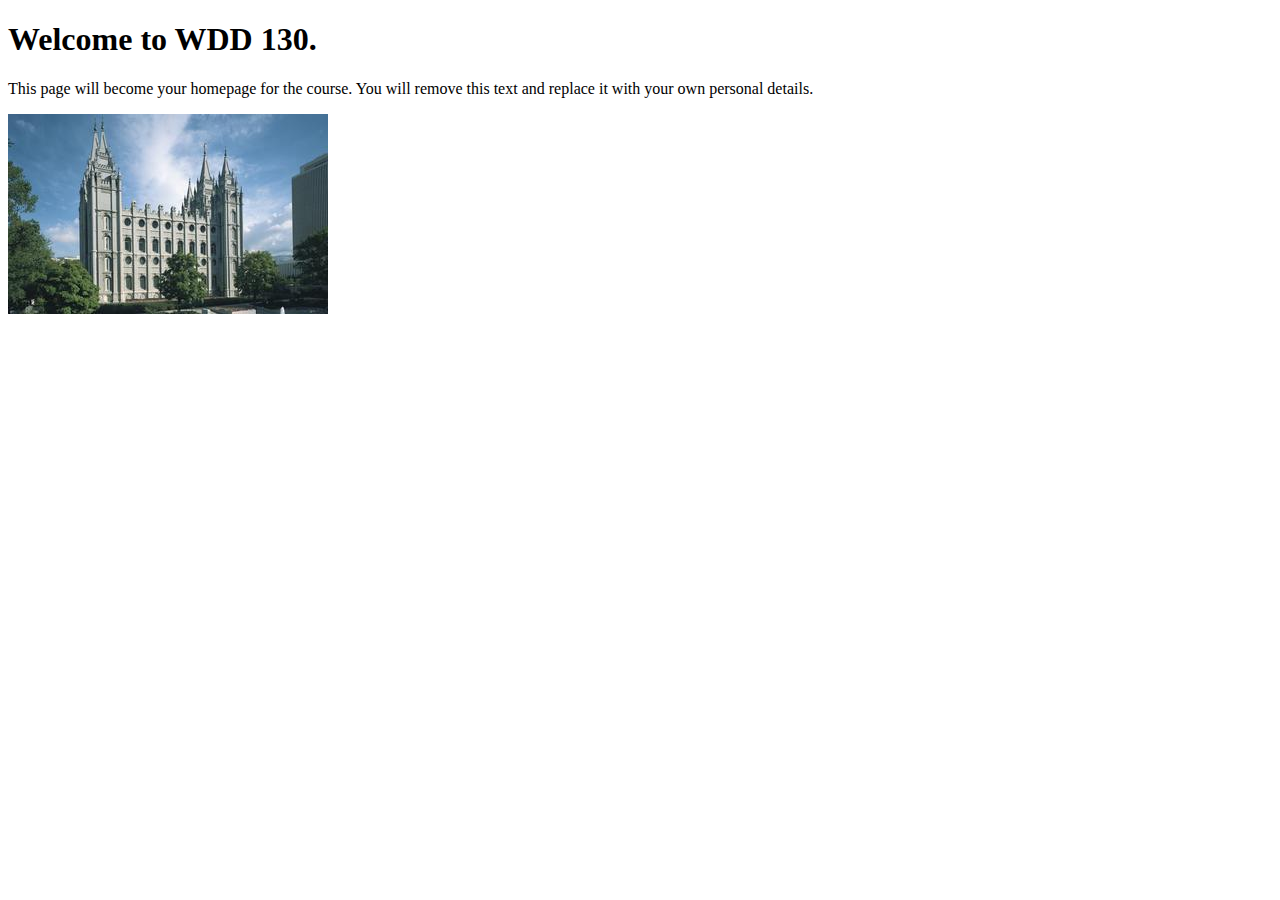
<file: index.html>
<!DOCTYPE html>
<html lang="en">
<head>
    <meta charset="UTF-8">
    <meta name="viewport" content="width=device-width, initial-scale=1.0">
    <title>WDD 130 | Personal Homepage</title>
</head>
<body>
    <h1>Welcome to WDD 130.</h1>
    <p>This page will become your homepage for the course. You will remove this text and replace it with your own personal details.</p>

    <img src="images/salt-lake-temple.jpg" alt="The Salt Lake Temple.">
</body>
</html>
</file>
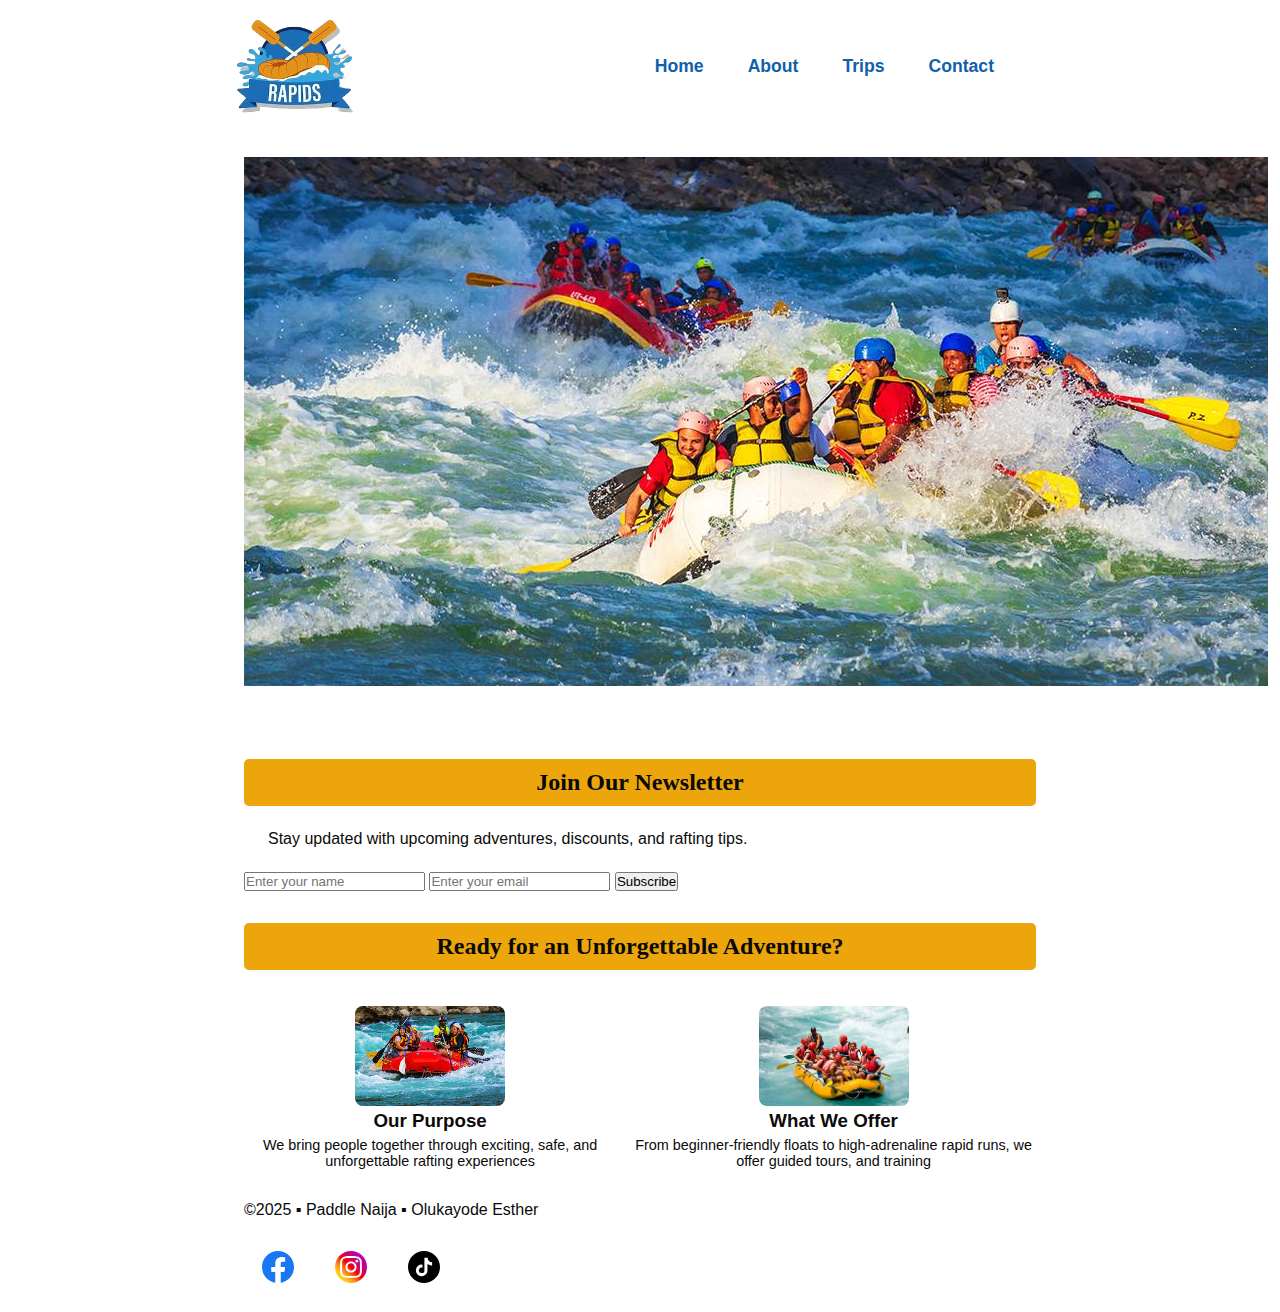
<file: wwr/index.html>
<!DOCTYPE html>
<html lang="en">

<head>
    <meta charset="UTF-8" />
    <meta name="viewport" content="width=device-width, initial-scale=1.0" />
    <title>White Water Rafting | Home</title>
    <link rel="stylesheet" href="styles/rafting.css" />
</head>

<body>
    <header>
        <img src="images/wwrlogo.png" alt="Paddle Naija Logo">
        <nav>
            <ul>
                <li><a href="/index.html" class="active">Home</a></li>
                <li><a href="about.html">About</a></li>
                <li><a href="trips.html">Trips</a></li>
                <li><a href="contact.html">Contact</a></li>
            </ul>
        </nav>
    </header>
    <main>

        <section class="main">
            <img src="images/rafts.jpg" alt="Rafting Adventure" />
            <h1 class="hero-text">Experience the Thrill of White Water Rafting</h1>
        </section>

        <section class="newsletter">
            <h2>Join Our Newsletter</h2>
            <p>Stay updated with upcoming adventures, discounts, and rafting tips.</p>
            <form>
                <input type="text" name="name" placeholder="Enter your name" required />
                <input type="email" name="email" placeholder="Enter your email" required />
                <button type="submit">Subscribe</button>
            </form>
        </section>

        <section class="cta">
            <h2>Ready for an Unforgettable Adventure?</h2>
        </section>

        <section class="adventure-gallery">
            <figure>
                <img src="images/adv_2.jpg" alt="Rafting Team" />
                <h3>Our Purpose</h3>
                <figcaption>We bring people together through exciting, safe, and unforgettable rafting experiences
                </figcaption>
            </figure>

            <figure>
                <img src="images/adv_5.jpg" alt="Rafting Fun" />
                <h3>What We Offer</h3>
                <figcaption>From beginner-friendly floats to high-adrenaline rapid runs, we offer guided tours,
                    and training</figcaption>
            </figure>
        </section>
    </main>

    <footer>
        <p>©2025 ▪ Paddle Naija ▪ Olukayode Esther</p>
        <nav class="socialmedia">
            <a href="https://facebook.com">
                <img src="images/facebook.svg" alt="facebook icon">
            </a>

            <a href="https://instagram.com">
                <img src="images/instagram.svg" alt="instagram icon">
            </a>

            <a href="https://tiktok.com">
                <img src="images/tiktok.svg" alt="tiktok icon">
            </a>

        </nav>
    </footer>
</body>

</html>
</file>
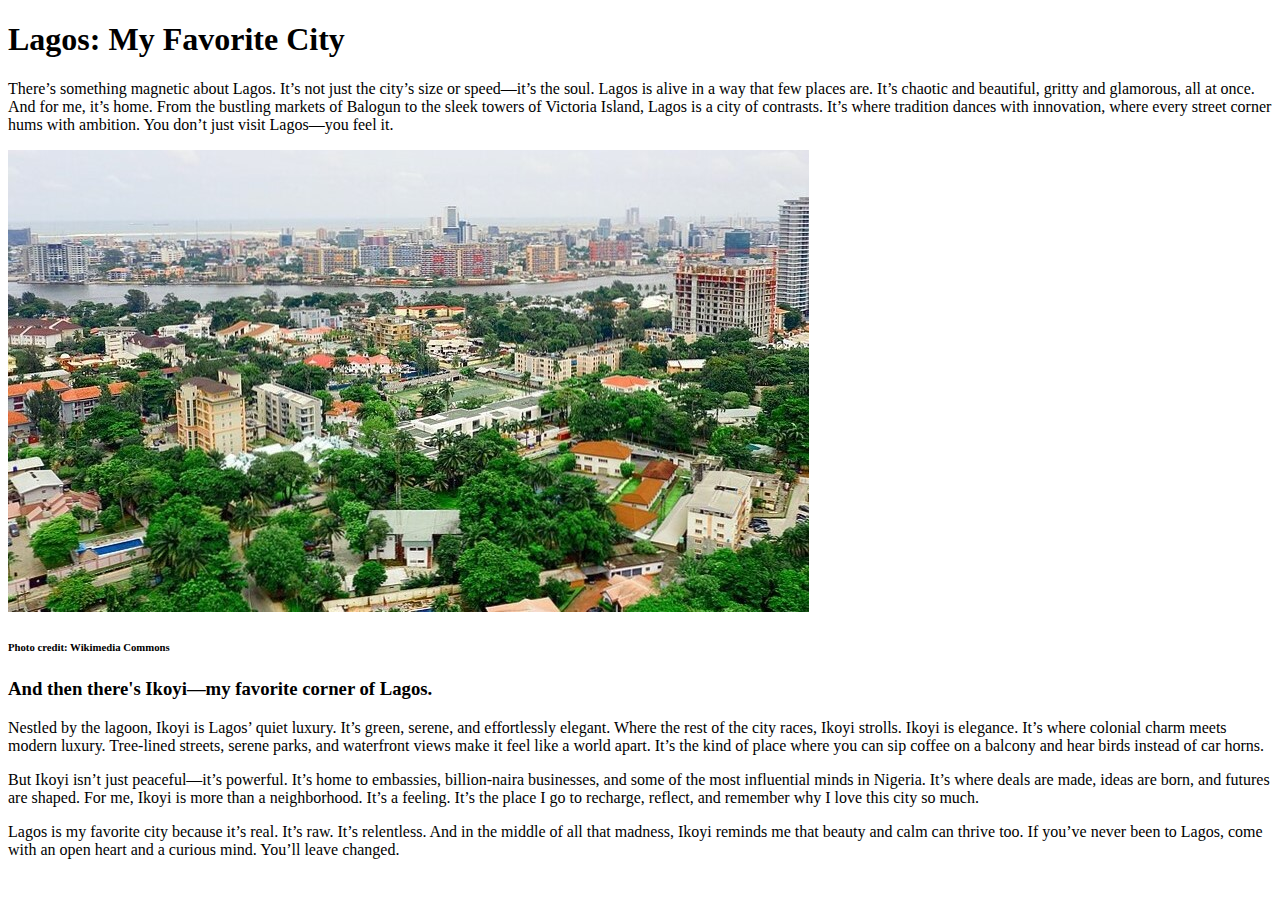
<file: week01/favorite-city.html>
<!DOCTYPE html>
<html lang="en">

<head>
	<meta charset="UTF-8">
	<meta name="viewport" content="width=device-width, initial-scale=1.0">
	<title>Document</title>
</head>

<body>
	<h1>Lagos: My Favorite City</h1>

	<p>There’s something magnetic about Lagos. It’s not just the city’s size or speed—it’s the soul. Lagos is alive in a
		way that few places are. It’s chaotic and beautiful, gritty and glamorous, all at once. And for me, it’s home.
		From the bustling markets of Balogun to the sleek towers of Victoria Island, Lagos is a city of contrasts. It’s
		where tradition dances with innovation, where every street corner hums with ambition. You don’t just visit Lagos—you
		feel it.
	</p>

	<img src="images/ikoyi-lagos-city.jpg" alt="image of Ikoyi"></img>
	<h6>Photo credit: Wikimedia Commons</h6>

	<h3>And then there's Ikoyi—my favorite corner of Lagos.</h3>

	<p>Nestled by the lagoon, Ikoyi is Lagos’ quiet luxury. It’s green, serene, and effortlessly elegant. Where the rest
		of the city races, Ikoyi strolls. Ikoyi is elegance. It’s where colonial charm meets modern luxury. Tree-lined
		streets, serene parks, and waterfront views
		make it feel like a world apart. It’s the kind of place where you can sip coffee on a balcony and hear birds instead
		of car horns.</p>

	<p>But Ikoyi isn’t just peaceful—it’s powerful. It’s home to embassies, billion-naira businesses, and some of the most
		influential minds in Nigeria. It’s where deals are made, ideas are born, and futures are shaped.
		For me, Ikoyi is more than a neighborhood. It’s a feeling. It’s the place I go to recharge, reflect, and remember
		why I love this city so much.</p>

	<p>Lagos is my favorite city because it’s real. It’s raw. It’s relentless. And in the middle of all that madness,
		Ikoyi
		reminds me that beauty and calm can thrive too.
		If you’ve never been to Lagos, come with an open heart and a curious mind. You’ll leave changed.
	</p>

</body>

</html>
</file>
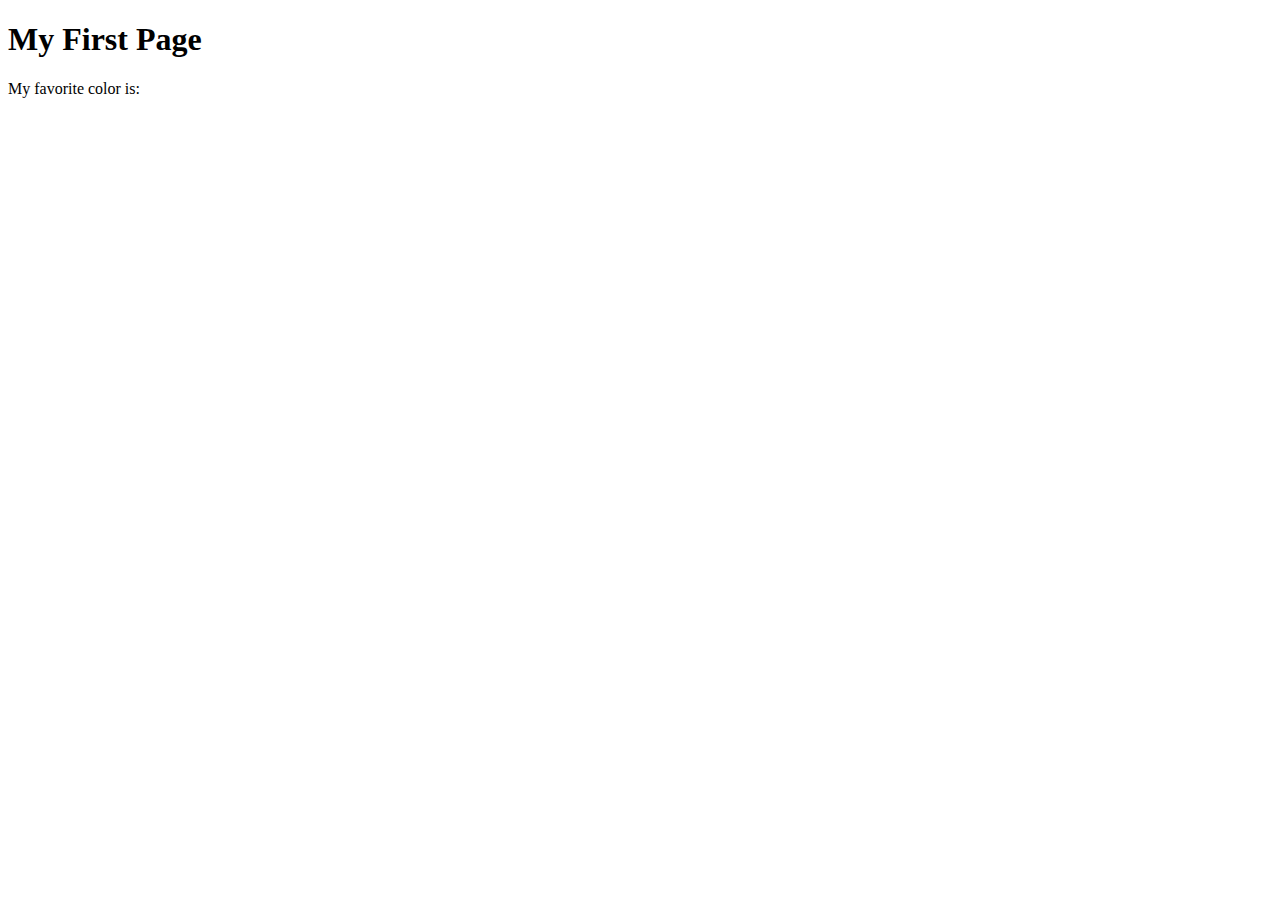
<file: week01/first-page.html>
<!DOCTYPE html>
<html lang="en">
<head>
    <meta charset="UTF-8">
    <meta name="viewport" content="width=device-width, initial-scale=1.0">
    <title>My First Page</title>
</head>
<body>
    <h1>My First Page</h1>
    <p>My favorite color is: </p>
</body>
</html>
</file>
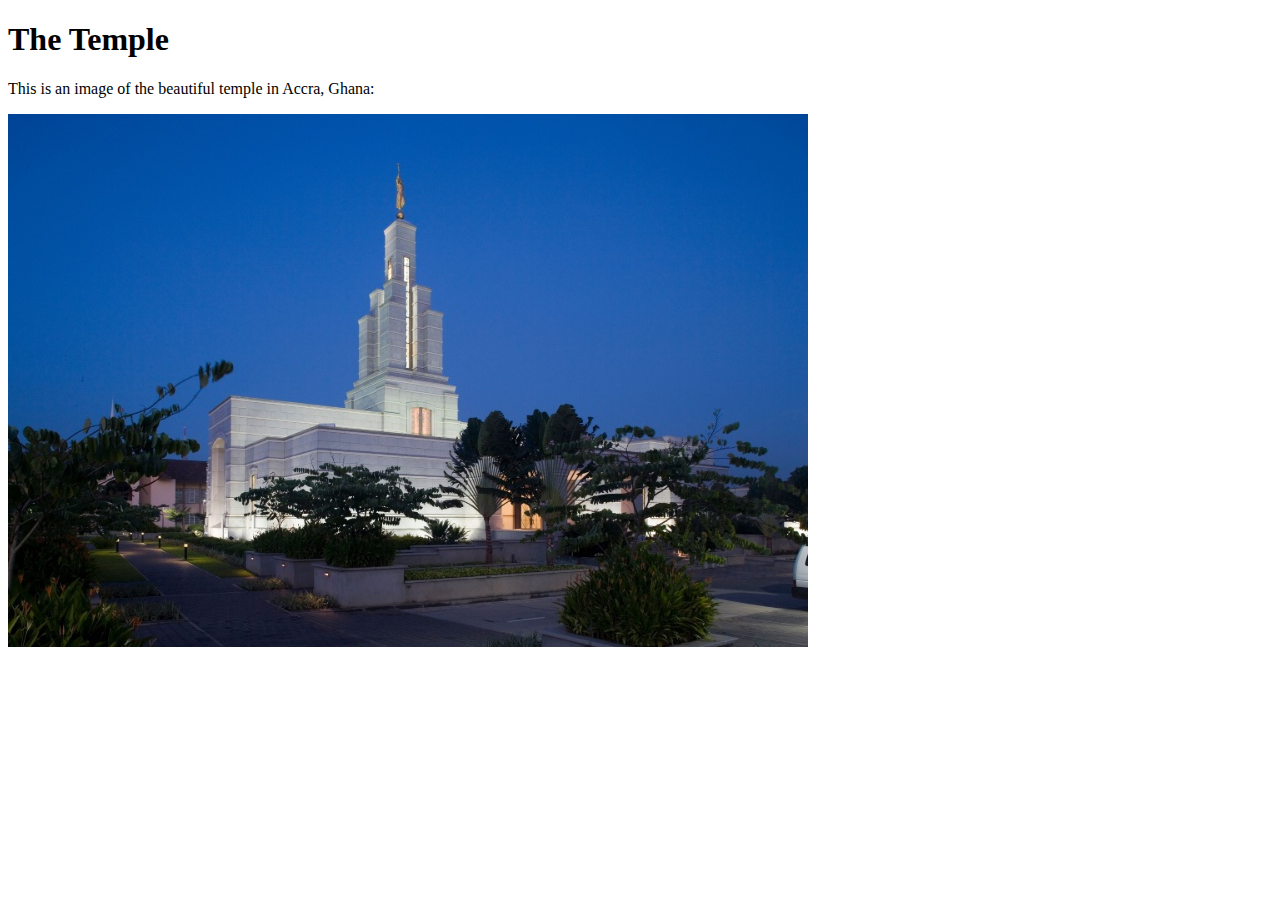
<file: week01/images-solution.html>
<!DOCTYPE html>
<html lang="en">
<head>
    <meta charset="UTF-8">
    <meta name="viewport" content="width=device-width, initial-scale=1.0">
    <title>Temple Image</title>
</head>
<body>
    <h1>The Temple</h1>
    <p>This is an image of the beautiful temple in Accra, Ghana:</p>
    <img src="images/temple-small.jpg" alt="The Accra Ghana Temple">
    
</body>
</html>
</file>
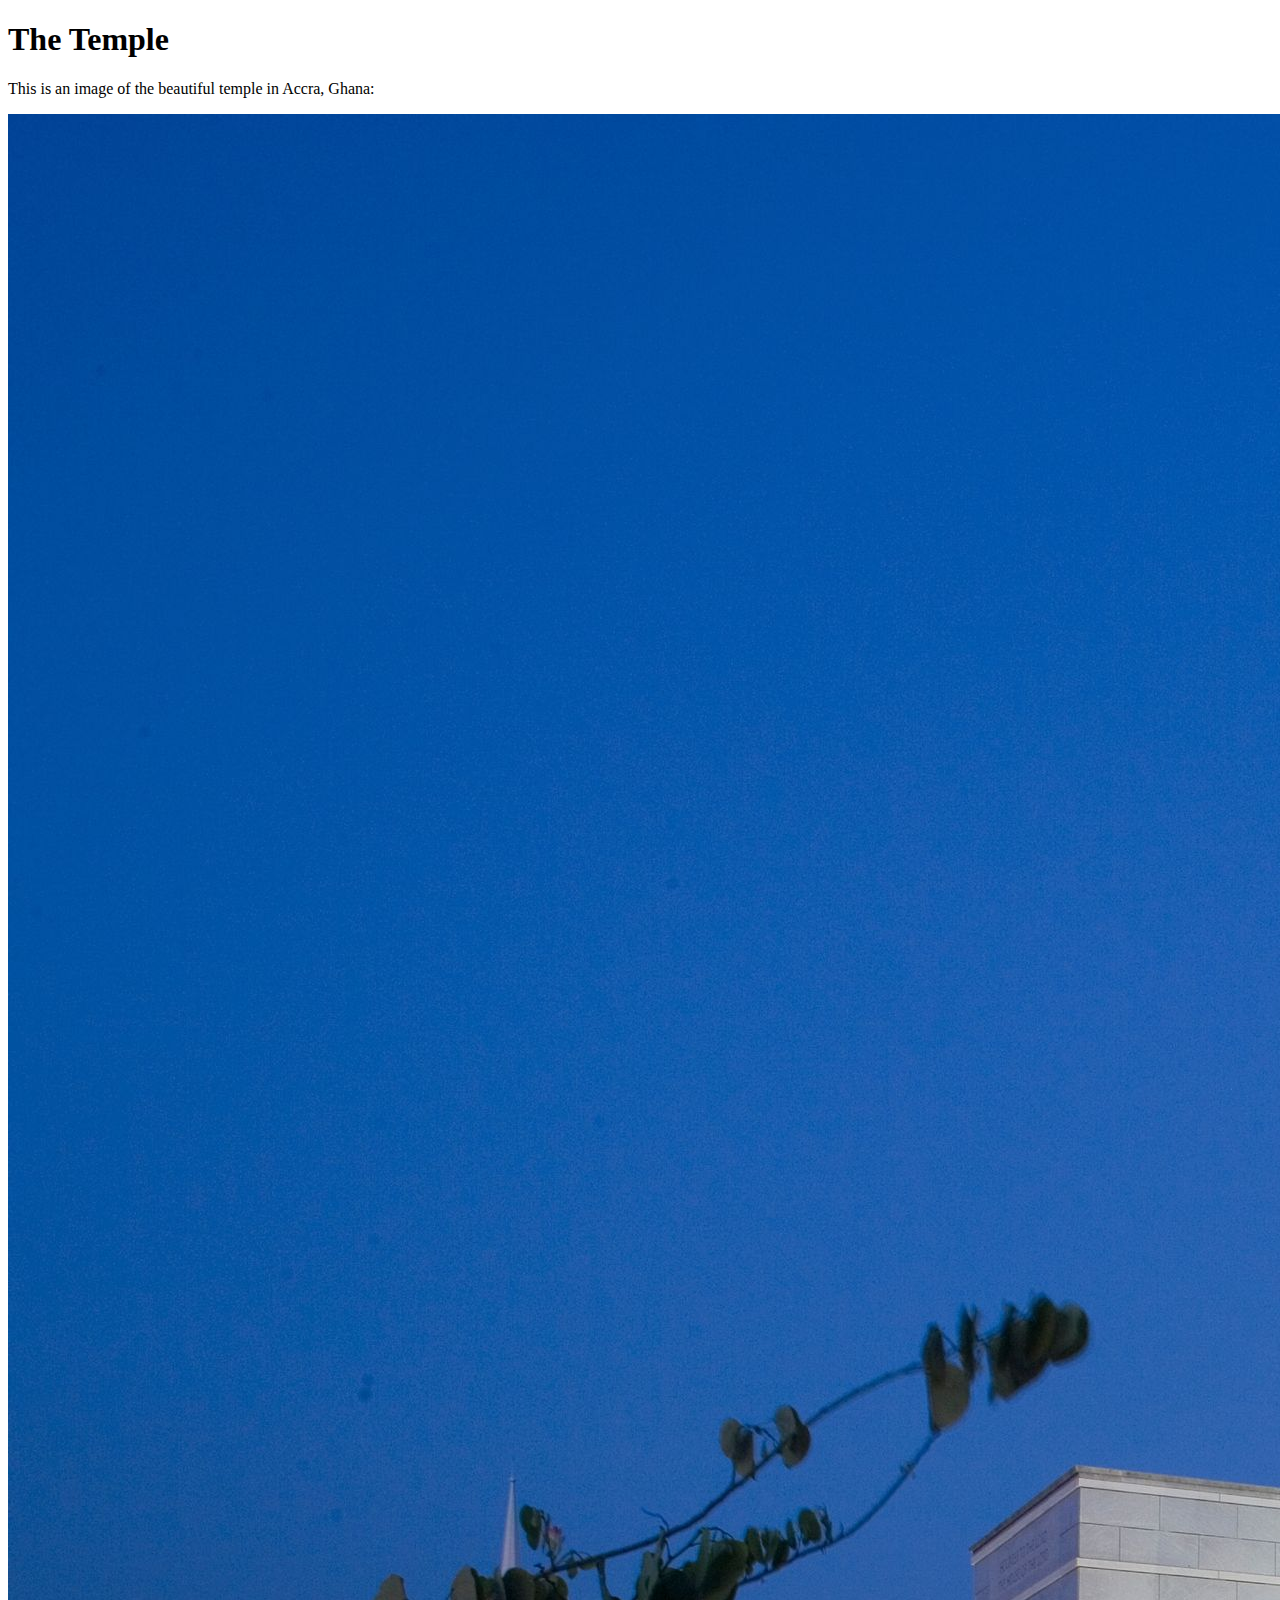
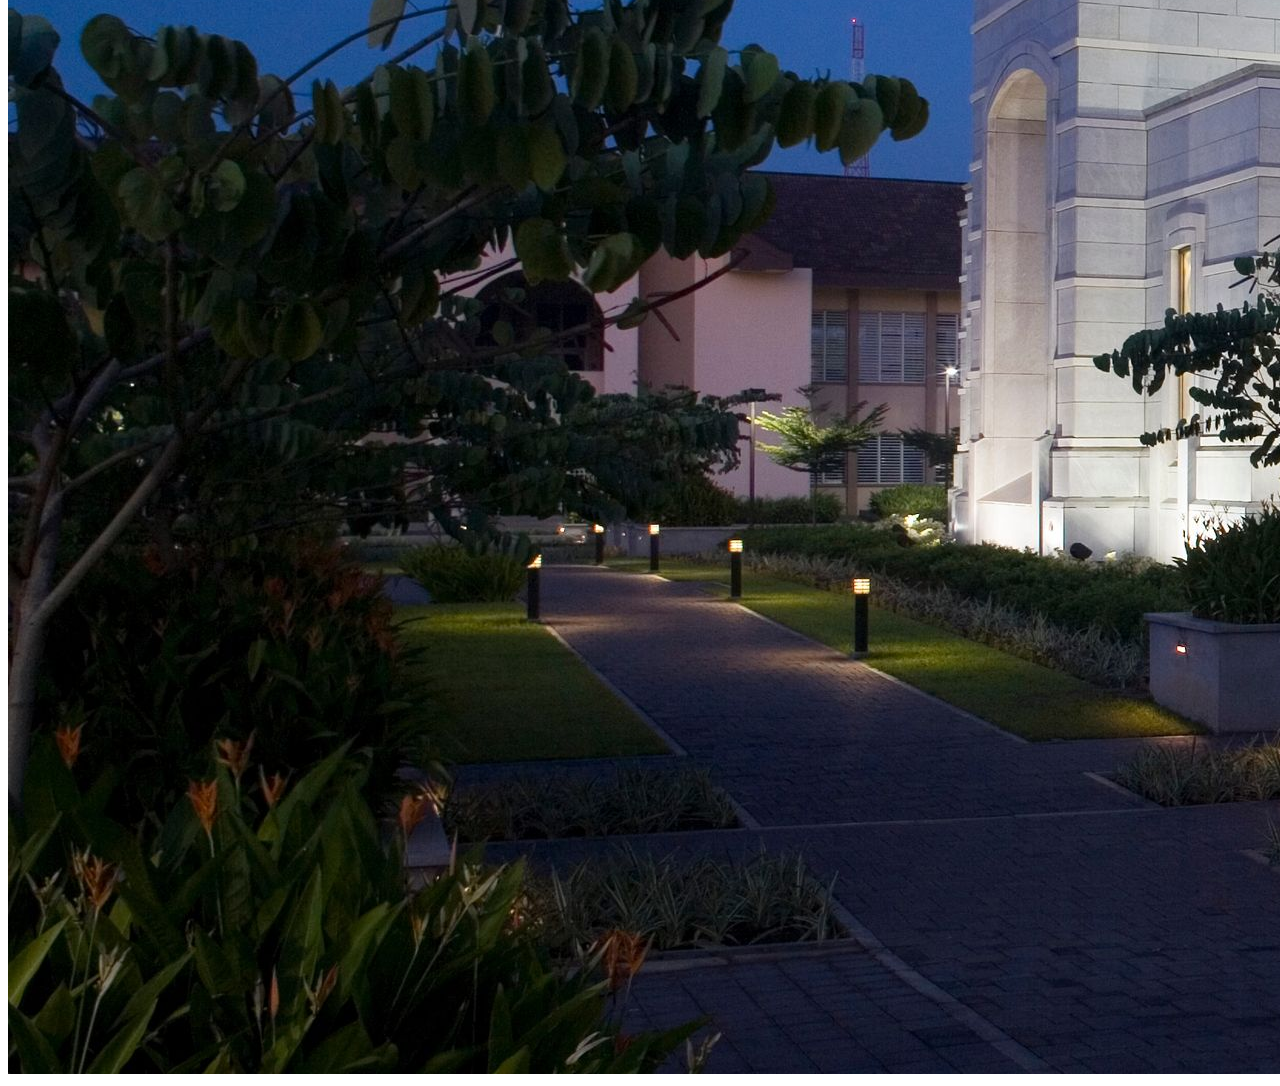
<file: week01/images.html>
<!DOCTYPE html>
<html lang="en">
<head>
    <meta charset="UTF-8">
    <meta name="viewport" content="width=device-width, initial-scale=1.0">
    <title>Temple Image</title>
</head>
<body>
    <h1>The Temple</h1>
    <p>This is an image of the beautiful temple in Accra, Ghana:</p>
    <img src="images/temple-large.jpeg" alt="The Accra Ghana Temple">
    
</body>
</html>
</file>
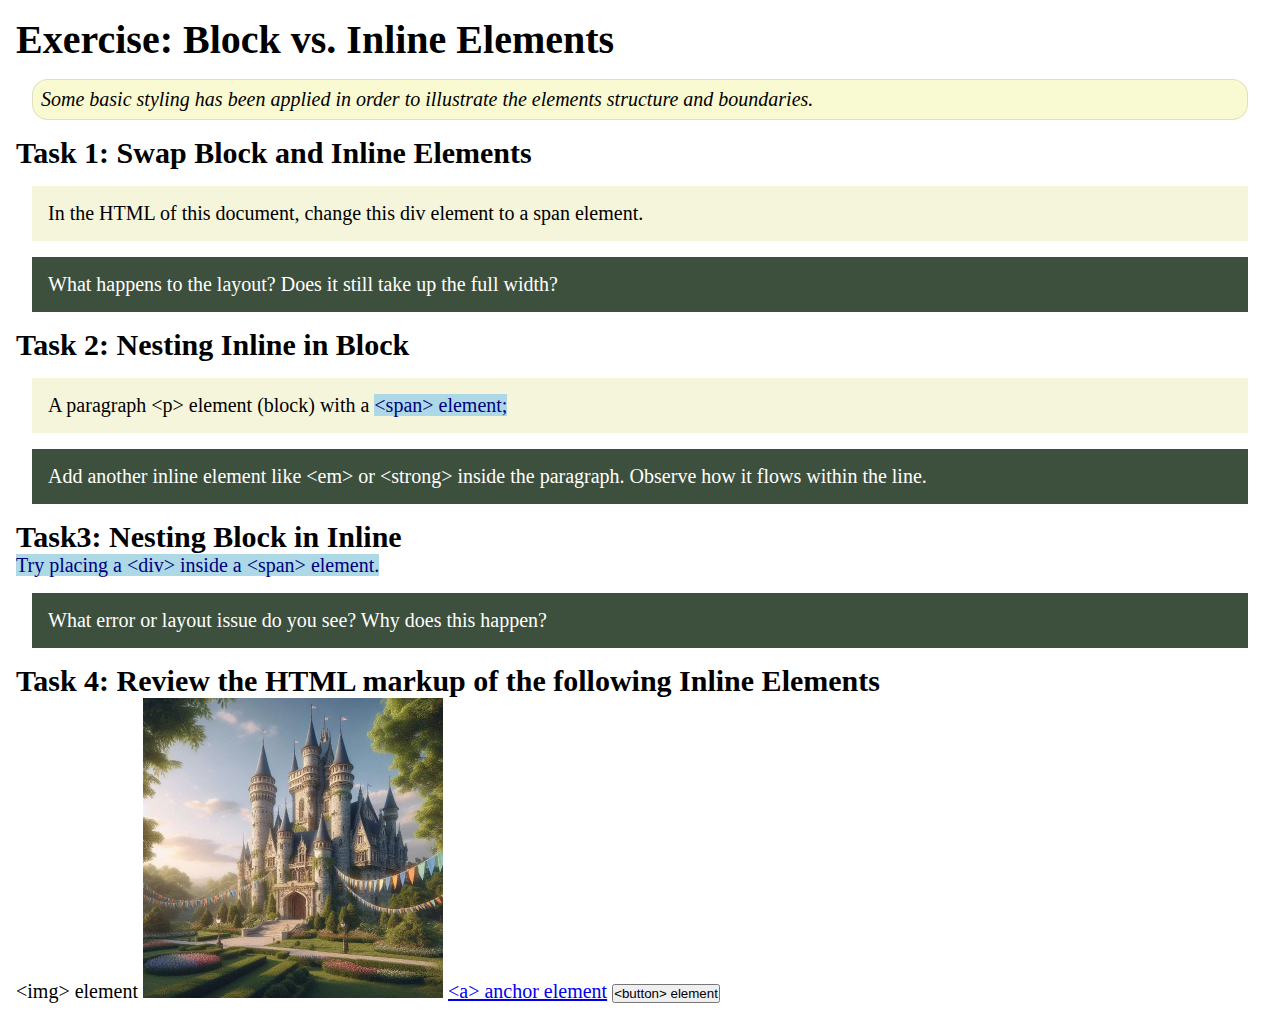
<file: week02/block-vs-inline.html>
<!DOCTYPE html>
<html lang="en">

<head>
    <meta charset="UTF-8">
    <meta name="viewport" content="width=device-width, initial-scale=1.0">
    <title>Exercise: Block vs. Inline Elements</title>
    <link rel="stylesheet" href="styles/block-vs-inline.css">
</head>

<body>
    <main>
        <h1>Exercise: Block vs. Inline Elements</h1>
        <p class="note">Some basic styling has been applied in order to illustrate the elements structure and
            boundaries.</p>

        <h2>Task 1: Swap Block and Inline Elements</h2>
        <div>In the HTML of this document, change this div element to a span element.</div>

        <p class="question">What happens to the layout? Does it still take up the full width?</p>

        <h2>Task 2: Nesting Inline in Block</h2>
        <p>A paragraph &lt;p&gt; element (block) with a <span>&lt;span&gt; element;</span></p>
        <p class="question">Add another inline element like &lt;em&gt; or &lt;strong&gt; inside the paragraph. Observe
            how it flows within the line.</p>

        <h2>Task3: Nesting Block in Inline</h2>
        <span>Try placing a &lt;div&gt; inside a &lt;span&gt; element.</span>
            <p class="question">What error or layout issue do you see? Why does this happen?</p>


            <h2>Task 4: Review the HTML markup of the following Inline Elements</h2>
        &lt;img&gt; element
        <img src="images/castle.webp" alt="placeholder image (images are inline)" width="300" height="300">
        <a href="https://churchofjesuschrist.org">&lt;a&gt; anchor element</a>
        <button type="button">&lt;button&gt; element</button>
    </main>
</body>

</html>
</file>
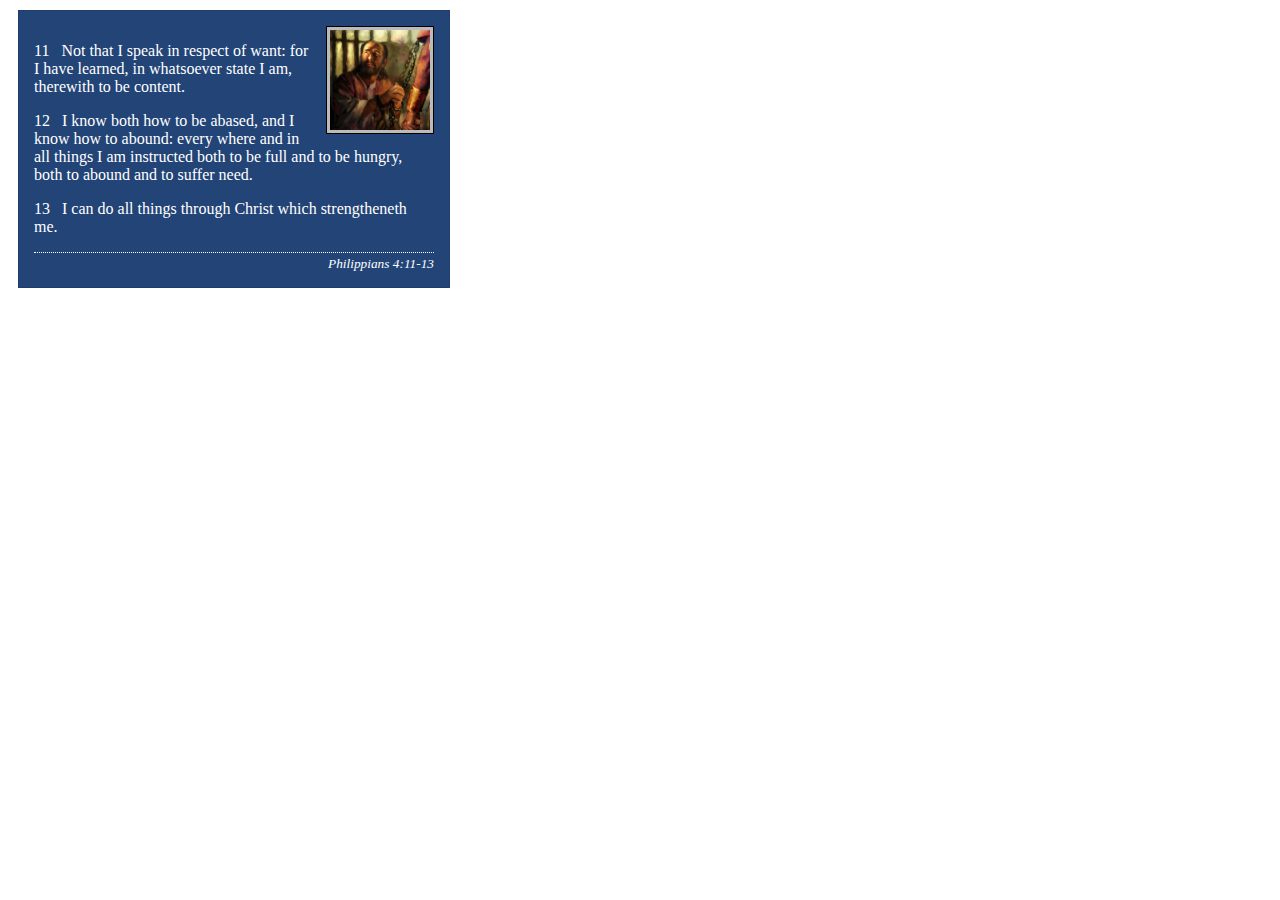
<file: week02/box-model-solution.html>
<!DOCTYPE html>
<html lang="en">
<head>
    <meta charset="UTF-8">
    <meta name="viewport" content="width=device-width, initial-scale=1.0">
    <title>Box Model Activity</title>
    <link rel="stylesheet" href="styles/box-model-solution.css">
</head>
<body>
    <main>
        <div class="callout">
            <img src="images/apostle-paul-imprisoned.webp" alt="Paul the Apostle - Imprisoned in Rome" width="200" height="200">
            <blockquote>
                <p>11 &nbsp; Not that I speak in respect of want: for I have learned, in whatsoever state I am, therewith to be content.</p>
                <p>12 &nbsp; I know both how to be abased, and I know how to abound: every where and in all things I am instructed both to be full and to be hungry, both to abound and to suffer need.</p>
                <p>13 &nbsp; I can do all things through Christ which strengtheneth me.</p>
            </blockquote>
            <cite>Philippians 4:11-13</cite>
        </div>
    </main>
</body>
</html>
</file>
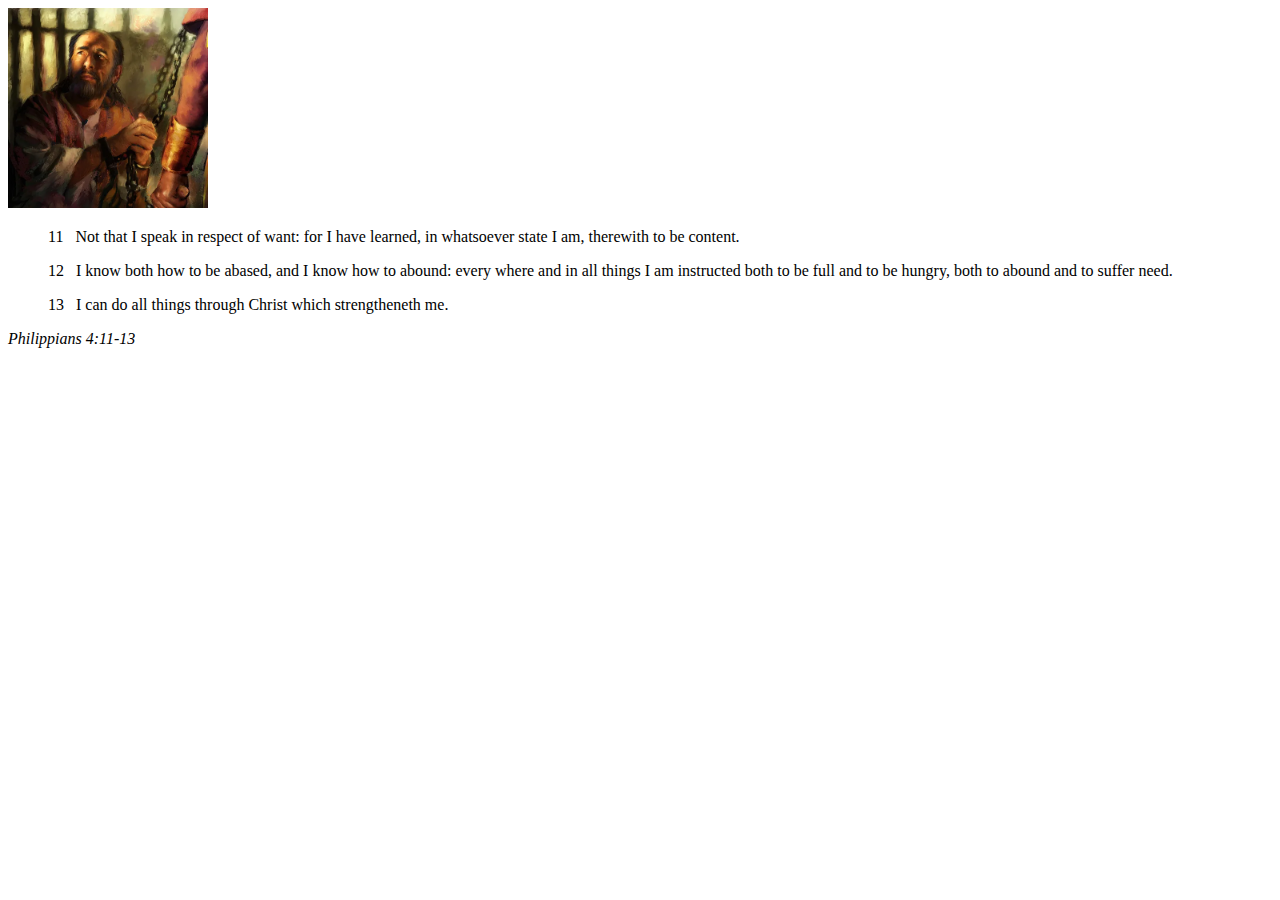
<file: week02/box-model.html>
<!DOCTYPE html>
<html lang="en">
<head>
    <meta charset="UTF-8">
    <meta name="viewport" content="width=device-width, initial-scale=1.0">
    <title>Box Model Activity</title>
</head>
<body>
    <main>
        <div class="callout">
            <img src="images/apostle-paul-imprisoned.webp" alt="Paul the Apostle - Imprisoned in Rome" width="200" height="200">
            <blockquote>
                <p>11 &nbsp; Not that I speak in respect of want: for I have learned, in whatsoever state I am, therewith to be content.</p>
                <p>12 &nbsp; I know both how to be abased, and I know how to abound: every where and in all things I am instructed both to be full and to be hungry, both to abound and to suffer need.</p>
                <p>13 &nbsp; I can do all things through Christ which strengtheneth me.</p>
            </blockquote>
            <cite>Philippians 4:11-13</cite>
        </div>
    </main>
</body>
</html>
</file>
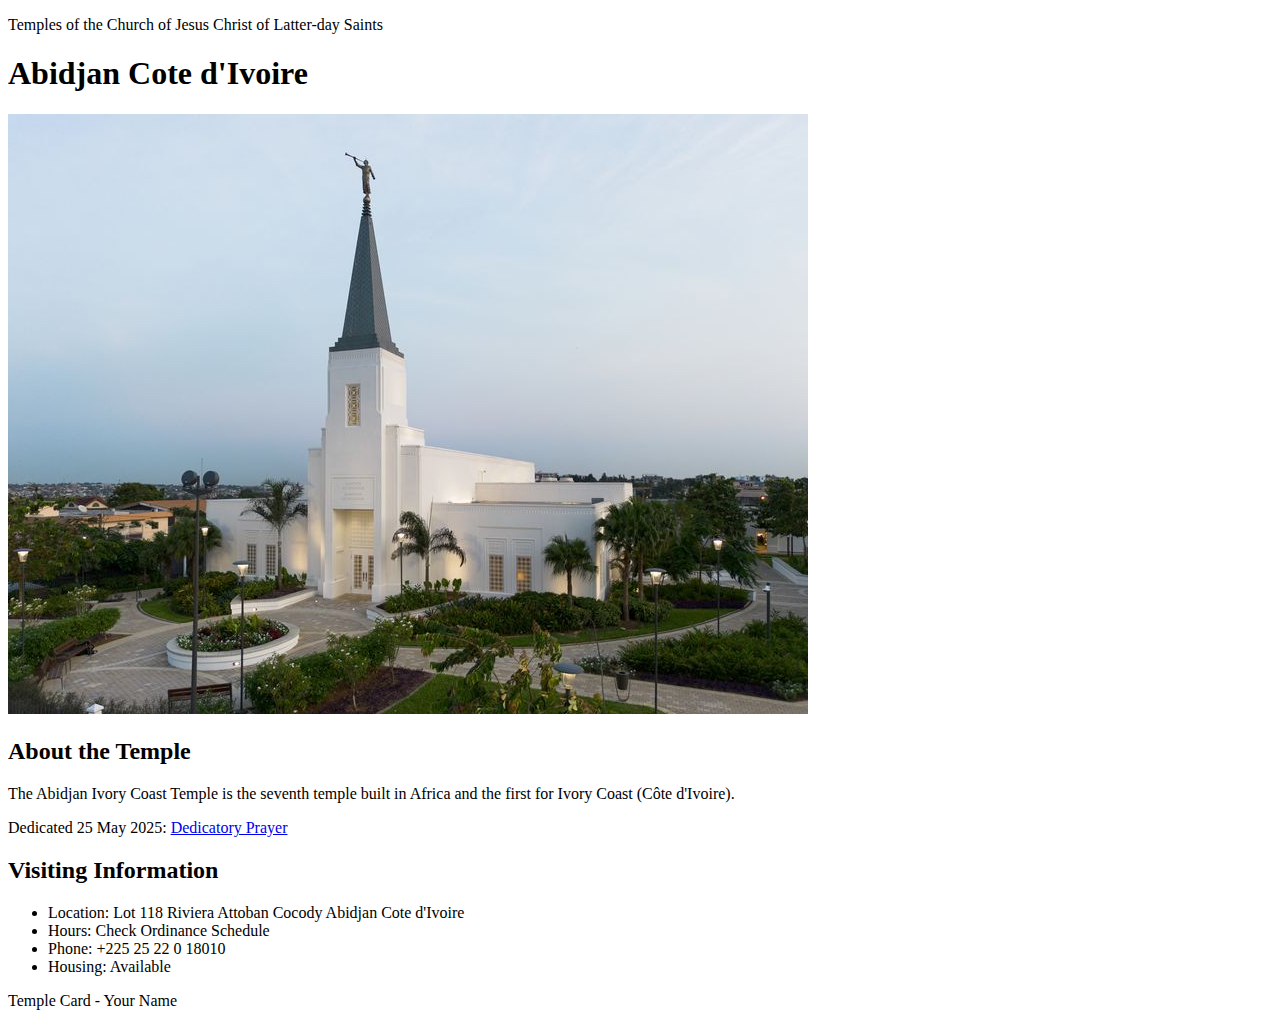
<file: week02/temple.html>
<!DOCTYPE html>
<html lang="en">

<head>
    <meta charset="UTF-8">
    <meta name="viewport" content="width=device-width, initial-scale=1.0">
    <title>Temple Card - Abidjan Cote d'Ivoire</title>
</head>

<body>
    <header>
        <p>Temples of the Church of Jesus Christ of Latter-day Saints</p>
    </header>
    <main>
        <h1>Abidjan Cote d'Ivoire</h1>
        <picture>
            <img src="images/abidjan-ivory-coast.jpeg" alt="Abidjan Cote d'Ivoire Temple">
        </picture>
        <section>
            <h2>About the Temple</h2>
            <p>The Abidjan Ivory Coast Temple is the seventh temple built in Africa and the first for Ivory Coast (Côte
                d'Ivoire).</p>
            <p>Dedicated 25 May 2025: <a
                    href="https://www.churchofjesuschrist.org/temples/dedicatory-prayer/abidjan-ivory-coast-temple/2025-05-25?lang=eng"
                    target="_blank" rel="noopener noreferrer">Dedicatory Prayer</a></p>
        </section>
        <section>
            <h2>Visiting Information</h2>
            <ul>
                <li>Location: Lot 118 Riviera Attoban Cocody Abidjan Cote d'Ivoire</li>
                <li>Hours: Check Ordinance Schedule</li>
                <li>Phone: +225 25 22 0 18010</li>
                <li>Housing: Available</li>
            </ul>
        </section>
    </main>
    <footer>
        <p>Temple Card - Your Name</p>
    </footer>
</body>

</html>
</file>
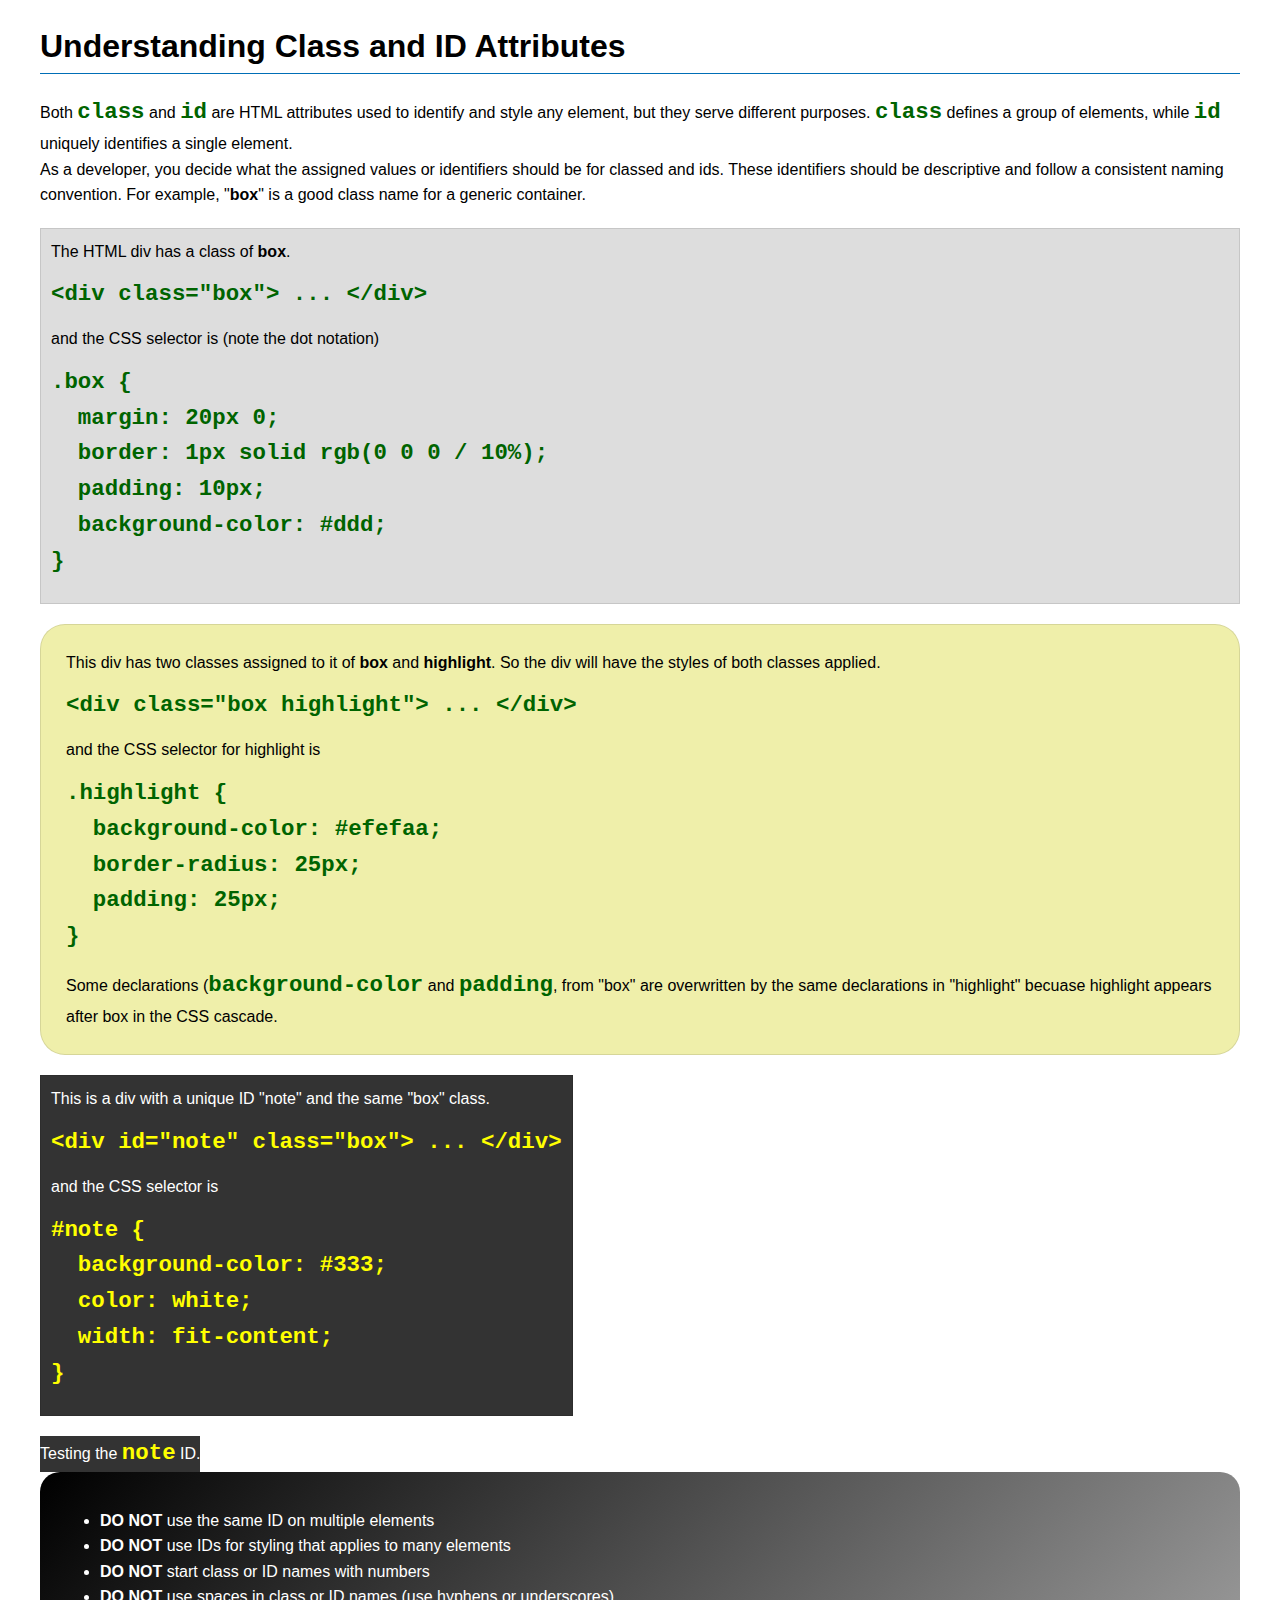
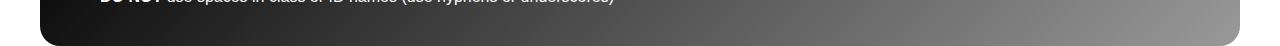
<file: week03/class-and-id.html>
<!DOCTYPE html>
<html lang="en">

<head>
    <meta charset="UTF-8">
    <meta name="viewport" content="width=device-width, initial-scale=1.0">
    <title>Class vs ID Attributes</title>
    <link rel="stylesheet" href="styles/class-and-id.css">
</head>

<body>
    <h1>Understanding Class and ID Attributes</h1>
    <p>Both <code>class</code> and <code>id</code> are HTML attributes used to identify and style any element, but they
        serve different purposes. <code>class</code> defines a group of elements, while <code>id</code> uniquely
        identifies a single element.</p>
    <p>As a developer, you decide what the assigned values or identifiers should be for classed and ids. These
        identifiers should be
        descriptive and follow a consistent naming convention. For example, "<strong>box</strong>" is a good class name
        for a generic container.</p>
    <div class="box">
        <p>The HTML div has a class of <strong>box</strong>.</p>
        <pre><code class="html">&lt;div class="box"&gt; ... &lt;/div&gt;</code></pre>
        and the CSS selector is (note the dot notation)
        <pre><code class="css">.box {
  margin: 20px 0;
  border: 1px solid rgb(0 0 0 / 10%);
  padding: 10px;
  background-color: #ddd; 
}</code></pre>
    </div>

    <div class="box highlight">
        <p>This div has two classes assigned to it of <strong>box</strong> and <strong>highlight</strong>. So the div
            will have the styles of both classes applied.</p>
        <pre><code class="html">&lt;div class="box highlight"&gt; ... &lt;/div&gt;</code></pre>
        and the CSS selector for highlight is
        <pre><code class="css">.highlight {
  background-color: #efefaa;
  border-radius: 25px;
  padding: 25px;
}</code></pre>
<p>Some declarations (<code>background-color</code> and <code>padding</code>, from "box" are overwritten by the same declarations in "highlight" becuase highlight appears after box in the CSS cascade.</p>
    </div>

    <div id="note" class="box">
        <p>This is a div with a unique ID "note" and the same "box" class.</p>
        <pre><code class="html">&lt;div id="note" class="box"&gt; ... &lt;/div&gt;</code></pre>
        and the CSS selector is
        <pre><code class="css">#note {
  background-color: #333;
  color: white;
  width: fit-content;
}</code></pre>
    </div>

    <div id="note">
        <p>Testing the <code>note</code> ID.</p>
    </div>

    <section id="best-practice">
        <ul>
            <li><strong>DO NOT</strong> use the same ID on multiple elements</li>
            <li><strong>DO NOT</strong> use IDs for styling that applies to many elements</li>
            <li><strong>DO NOT</strong> start class or ID names with numbers</li>
            <li><strong>DO NOT</strong> use spaces in class or ID names (use hyphens or underscores)</li>
        </ul>
    </section>




</body>

</html>
</file>
<file: wwr/styles/rafting.css>
:root {
    --primary-color: #ffffff; /* sand beige */
    --secondary-color: #eca50b; /* sunset yellow */
    --accent1-color: #0a0a0a; /* black */
    --accent2-color: #1060aa;  /* river blue */
    --heading-font: "Times New Roman", "Georgia", serif;
    --body-font: Arial, Helvetica, sans-serif; 
}

* {
    margin: 0;
    padding: 0;
    box-sizing: border-box;
}

body {
    font-family: var(--body-font);
    color: var(--accent1-color);
    margin: 0;
}


ul {
    list-style: none;
    padding: 1rem;
}

header {
    background-color: var(--primary-color);
    display: grid;
    grid-template-columns: auto 1fr;
    align-items: center;
    padding: 1rem;
    max-width: 840px;
    margin: 0 auto;
}

nav ul {
    display: flex;
    justify-content: flex-end;
    gap: 1.5rem;
    list-style: none;
}

nav a {
    text-decoration: none;
    color: var(--accent2-color);
    border: 2px;
    padding: 10px;
    border-color: #1060aa;
    font-weight: bold;
    font-size: 1.1rem;
}

header img {
    max-width: 120px;
}

main, footer {
    width: 840px;
    margin: 0 auto;
}

.hero h1 {
    color: var(--primary-color);
}

h1, h2 {
    font-family: var(--heading-font);
    color: var(--primary-color);
}

nav, p, section, article {
    margin: 16px;
    padding: 8px;
}

.hero {
    position: relative;
}

.hero img {
    display: flex;
    width: 100%;
    border-radius: 12px;
}

/*.hero article {
    position: absolute;
    bottom: 20px;
    right: 25px;
    background-color: var(--accent2-color);
    color: var(--primary-color);
    padding: 10px;
    width: 60%;
    opacity: 0.7;
}*/


.hero h1 {
    position: absolute;
    top: 1px;
    width: 100%;
    padding: 10px;
    text-align: center;
    opacity: 1;
    background-color: var(--secondary-color);
    color: var(--accent1-color);
    outline: var(--secondary-color);
    font-family: var(--heading-font);
    border-radius: 10px;
}

.hero article {
    position: absolute;
    opacity: 0.8;
    top: 313px; 
    right: 3px;
    width: 100%;
}

.hero article img {
    top: 10px;
    float: right;
    width: 100px;
    margin-top: 22px;
    margin-right: 2px;
}

.hero article p {
    width: 100%;
    padding: 10px;
    padding-bottom: 20px;
    padding-top: 10px;
    font-size: 15px;
    font-family: var(--body-font);
    text-align: center;
    opacity: 10;
    color: var(--primary-color);
    background-color: var(--accent2-color);
}

h2 {
    background-color: var(--secondary-color);
    color: var(--accent1-color);
    padding: 10px;
    text-align: center;
    border-radius: 5px;
    font-family: var(--heading-font);
}

.adventure-gallery {
    display: flex;
    justify-content: center;
    gap: 15px;
    margin-top: 20px;
}

.adventure-gallery figure {
    text-align: center;
}

.adventure-gallery img {
    width: 150px;
    height: 100px;
    object-fit: cover;
    border-radius: 8px;
}

.adventure-gallery figcaption {
    margin-top: 5px;
    font-size: 0.9rem;
}

.socialmedia a {
    text-decoration: none;
}

.socialmedia img {
    text-decoration: none;
    width: 32px;
    margin: 0 8px;
}


 /* contact us page*/

 /* CONTACT PAGE */
.contact-info {
  text-align: center;
  margin: 20px;
}

.contact-info h1 {
  color: var(--accent2-color);
  margin-bottom: 10px;
}

.contact-info p {
  color: var(--accent2-color);
  line-height: 1.5;
}

.contact-section {
  display: flex;
  justify-content: space-between;
  gap: 10px;
  margin: 10px;
}

.maps {
  text-align: center;
  margin: 10px;
}

.maps,
.contact-form {
  flex: 1;
}

.maps iframe {
  width: 100%;
  height: 550px;
  border: 2px solid var(--accent2-color);
  border-radius: 6px;
}

.contact-form {
  padding: 15px;
  background-color: var(--primary-color);
  border-radius: 6px;
}

.contact-form h2 {
  color: var(--primary-color);
  background-color: var(--accent2-color);
  font-family: var(--body-font);
  font-weight: normal;
  text-align: center;
  margin-bottom: 15px;
}

.contact-form form {
  display: flex;
  flex-direction: column;
}

.contact-form input,
.contact-form textarea {
  width: 100%;
  padding: 8px;
  margin-top: 5px;
  border: 1px solid #c4bebe;
  border-radius: 5px;
}

/* MESSAGE PURPOSE (FIXED LEFT ALIGNMENT) */
.form-field {
    display: flex;
    align-items: flex-start;
    gap: 20px;
    margin: 15px 0;
}

.form-field legend {
    width: 140px;
    text-align: left;
    font-weight: bold;
    padding-top: 6px;
}

.radio-group {
    display: flex;
    flex-direction: column;
    gap: 8px;
}

.radio-group label {
    display: flex;
    align-items: center;
    gap: 6px;
}

.form-field .radio {
  display: block;
  padding: 5px;
  margin: 6px 0;
  font-weight: normal;
  margin-left: 2px;
}

.form-field .radio label {
  margin: 6px 0;
  font-weight: normal;
  margin-left: 2px;
}

.form-field input[type="radio"] {
  margin-right: 6px;
}

/* CHECKBOX */
.contact-form .form-field .checkbox {
  margin-bottom: 5px;
}

.contact-form input[type="checkbox"] + label,
.contact-form .form-field.checkbox label {
  display: flex;
  align-items: center;
  gap: 2px;
  margin: 4px 0;
  cursor: pointer;
}

/* BUTTON */
.button {
  margin-top: 5px;
  padding: 10px 15px;
  background-color: var(--primary-color);
  color: var(--accent2-color);
  border: solid 3px var(--accent2-color);
  border-radius: 4px;
  cursor: pointer;
}

.button:hover {
  background-color: var(--accent2-color);
  color: var(--primary-color);
}

/* TEAM SECTION */
.team {
  margin: 10px;
}

.team h2 {
  color: var(--primary-color);
  background-color: var(--accent2-color);
  text-align: center;
  padding: 10px;
  margin-bottom: 20px;
  border-radius: 5px;
  font-family: var(--body-font);
}

.team-members {
  display: flex;
  justify-content: space-between;
}

.team-members figure {
  width: 32%;
  text-align: center;
}

.team-members img {
  width: 100%;
  height: auto;
  border-radius: 5px;
}
</file>
<file: week02/styles/block-vs-inline.css>
* {
    margin: 0;
    padding: 0;
}

body {
    font-size: 20px;
    margin: 1rem;
}

p,
div {
    background-color: beige;
    margin: 1rem;
    padding: 1rem;
}

span {
    color: navy;
    background-color: lightblue;
}

code {
    margin: 0;
    padding: 0;
    color: green;
    font-size: 1.2rem;
}

.note {
    font-style: italic;
    background-color: lightgoldenrodyellow;
    border-radius: 1rem;
    border: 1px solid rgb(0 0 0 / 10%);
    margin: 1rem;
    padding: .5rem;
}

.question {
    background-color: #3d503d;
    color: #fff;
}
</file>
<file: week02/styles/box-model-solution.css>
.callout {
    max-width: 400px;
    margin: 10px;
    border: 1px solid rgba(0, 0, 0, .1);
    padding: 15px;
    background-color: #247;
    color: #fff;
}

.callout img {
    float: right;
    margin: 0 0 10px 15px;
    border: 1px solid #000;
    padding: 3px;
    background-color: #bbb;
    width: 100px;
    height: auto;

}

blockquote {
    margin: 0;
}

cite {
    display: block;
    border-top: 1px dotted #fff;
    padding-top: 3px;
    text-align: right;
    font-size: smaller;
}
</file>
<file: week03/styles/class-and-id.css>
body {
    font-family: Arial, sans-serif;
    line-height: 1.6;
    margin: 0;
    padding: 0 40px;
}

h1 {
    border-bottom: 1px solid rgb(0 110 182);
    padding-bottom: 0;
}



p {
    margin: 0;
}

code {
    color: darkgreen;
    font-weight: 700;
    font-size: 1.4rem;
}

/* Class examples - can be reused */

.box {
    margin: 20px 0;
    border: 1px solid rgb(0 0 0 / 10%);
    padding: 10px;
    background-color: #ddd; /* this is shorthand for #dddddd */
}

.highlight {
    background-color: #efefaa;
    border-radius: 25px;
    padding: 25px;
}

/* ID examples - should be unique */

#note {
    background-color: #333;
    color: white;
    width: fit-content;
}

#note code {
    color: yellow;
}

#best-practice {
    background: linear-gradient(135deg, #000 0%, #999 100%);
    color: white;
    border-radius: 20px;
    padding: 20px
}
</file>
